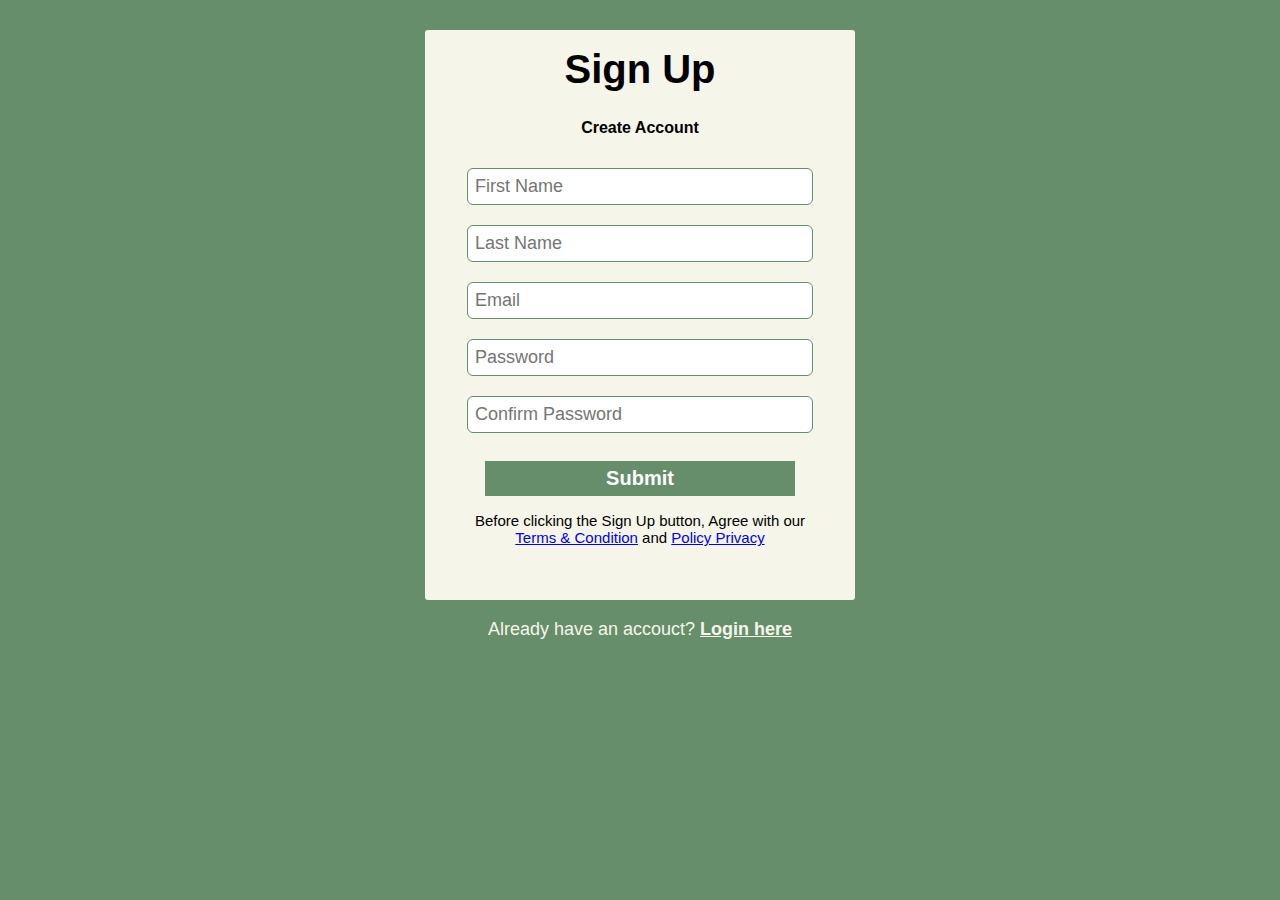
<file: index.html>
<!DOCTYPE html>
<html lang="en">
  <head>
    <meta charset="UTF-8" />
    <meta name="viewport" content="width=device-width, initial-scale=1.0" />
    <title>Sign Up</title>
    <!-- CSS Link -->
    <link rel="stylesheet" href="css/style.css" />
  </head>
  <body>
    <div class="signup_box">
      <h1>Sign Up</h1>
      <h4>Create Account</h4>
      <form action="">
        <!-- First Name Start -->
        <input type="text" placeholder="First Name" required />
        <!-- First Name End -->
        <!-- Last Name Start -->
        <input type="text" placeholder="Last Name" required />
        <!-- Last Name End -->
        <!-- Email Start -->
        <input type="email" placeholder="Email" required />
        <!-- Email End -->
        <!-- Password Start -->
        <input type="password" placeholder="Password" required />
        <input type="password" placeholder="Confirm Password" required />
        <!-- Password End -->
        <!-- Submit Button Start -->
        <button type="button" value="submit">Submit</button>
        <!-- Submit Button End -->
      </form>

      <p>
        Before clicking the Sign Up button, Agree with our <br />
        <a href="#">Terms & Condition</a> and <a href="#">Policy Privacy</a>
      </p>
    </div>

    <p class="para_2">
      Already have an accouct? <a href="login.html">Login here</a>
    </p>
  </body>
</html>
</file>
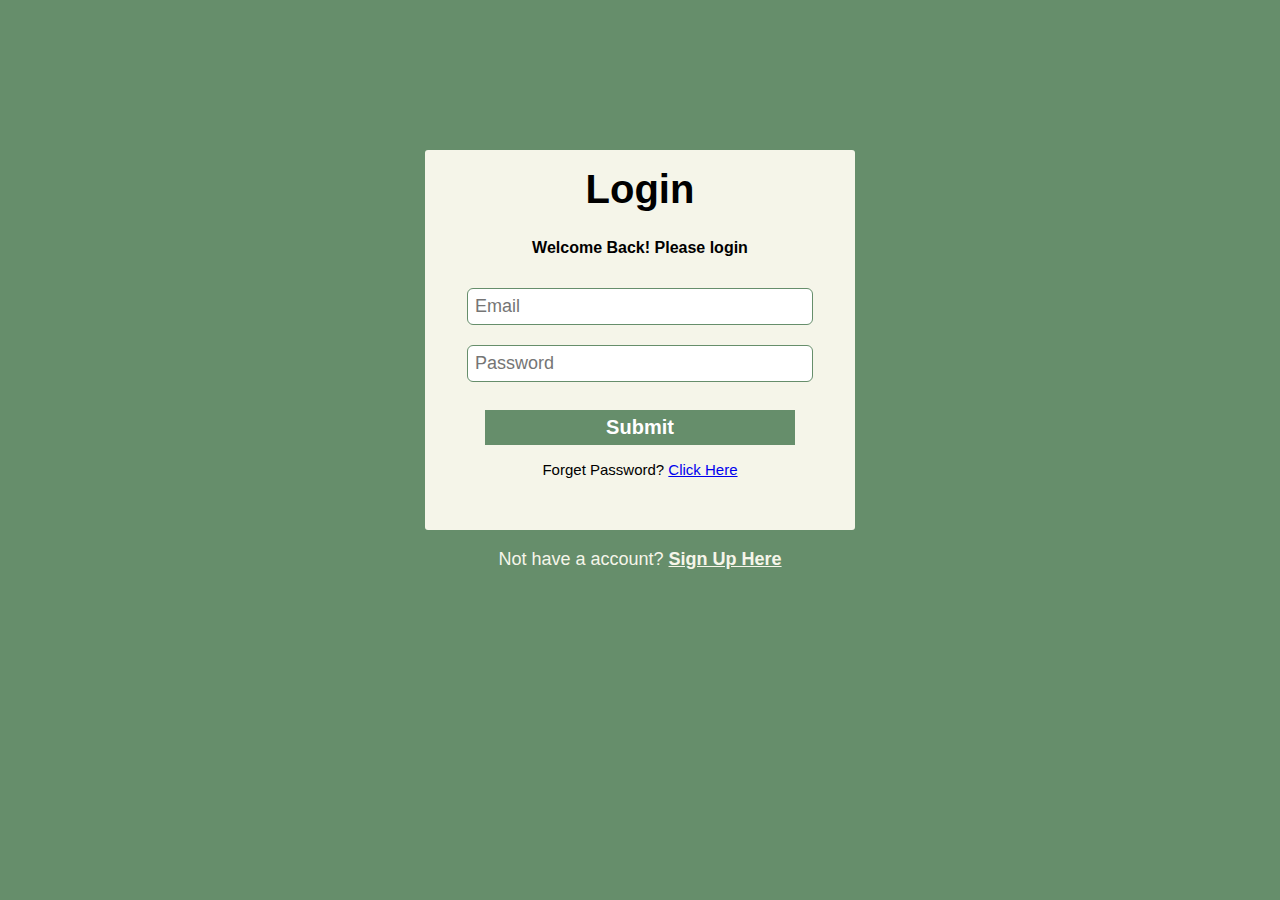
<file: login.html>
<!DOCTYPE html>
<html lang="en">
  <head>
    <meta charset="UTF-8" />
    <meta name="viewport" content="width=device-width, initial-scale=1.0" />
    <title>Login</title>
    <!-- CSS Link -->
    <link rel="stylesheet" href="css/style.css" />
  </head>
  <body>
    <div class="login_box">
      <h1>Login</h1>
      <h4>Welcome Back! Please login</h4>
      <form action="">
        <!-- Email Start -->
        <input type="email" placeholder="Email" required />
        <!-- Email End -->
        <!-- Password Start -->
        <input type="password" placeholder="Password" required />
        <!-- Password End -->
        <!-- Submit Button Start -->
        <button type="button" value="submit">Submit</button>
        <!-- Submit Button End -->
      </form>

      <p>Forget Password? <a href="#">Click Here</a></p>
    </div>

    <p class="para_2">
      Not have a account? <a href="index.html">Sign Up Here</a>
    </p>
  </body>
</html>
</file>
<file: css/style.css>
body {
  background-color: #668e6b;
  font-family: Arial, Helvetica, sans-serif;
}

.signup_box {
  width: 430px;
  height: 570px;
  margin: auto;
  background-color: #f5f5e9;
  border-radius: 3px;
  margin-top: 30px;
}
.login_box {
  width: 430px;
  height: 380px;
  margin: auto;
  background-color: #f5f5e9;
  border-radius: 3px;
  margin-top: 9.4rem;
}
h1 {
  text-align: center;
  padding-top: 17px;
  font-weight: 1200;
  font-size: 40px;
}
h4 {
  text-align: center;
}
form {
  width: 330px;
  margin-left: 42px;
}
form input {
  width: 100%;
  padding: 7px;
  border: none;
  border: 1px solid #668e6b;
  border-radius: 6px;
  outline: none;
  margin-bottom: 10px;
  margin-top: 10px;
  font-size: 18px;
}
button {
  width: 310px;
  height: 35px;
  margin-top: 18px;
  border: none;
  background-color: #668e6b;
  color: #fff;
  font-size: 20px;
  font-weight: bolder;
  margin-left: 18px;
}
p {
  text-align: center;
  padding-top: 1px;
  font-size: 15px;
}
.para_2 {
  text-align: center;
  color: #f5f5e9;
  font-size: 18px;
}
.para_2 a {
  color: #f5f5e9;
  font-size: 18px;
  font-weight: bolder;
}
</file>
